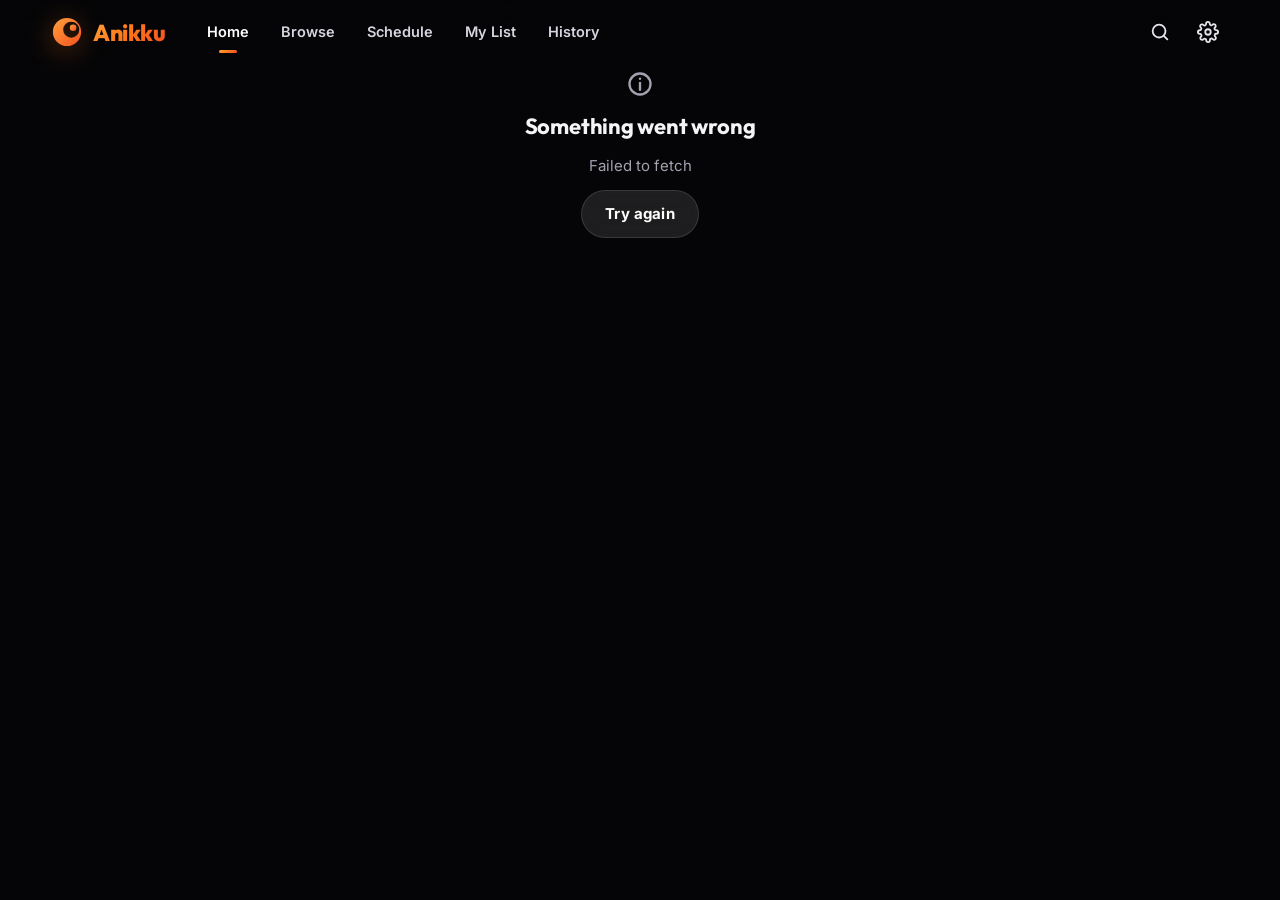
<file: docs/index.html>
<!doctype html>
<html lang="en">
<head>
  <meta charset="utf-8">
  <meta name="viewport" content="width=device-width, initial-scale=1, maximum-scale=1, user-scalable=no, viewport-fit=cover">
  <meta name="theme-color" content="#050507">
  <meta name="color-scheme" content="dark">
  <meta name="apple-mobile-web-app-capable" content="yes">
  <meta name="apple-mobile-web-app-status-bar-style" content="black-translucent">
  <meta name="apple-mobile-web-app-title" content="Anikku">
  <meta name="description" content="Watch anime with a beautiful, fast interface.">
  <title>Anikku</title>
  <link rel="icon" type="image/png" href="img/icon-192.png">
  <link rel="apple-touch-icon" href="img/icon-180.png">
  <link rel="manifest" href="manifest.webmanifest">
  <link rel="preconnect" href="https://fonts.googleapis.com">
  <link rel="preconnect" href="https://fonts.gstatic.com" crossorigin>
  <link rel="preconnect" href="https://graphql.anilist.co">
  <link rel="preconnect" href="https://s4.anilist.co">
  <link href="https://fonts.googleapis.com/css2?family=Outfit:wght@500;600;700;800;900&family=Inter:wght@400;500;600;700&display=swap" rel="stylesheet">
  <link rel="stylesheet" href="css/app.css">
</head>
<body data-route="home">
  <header id="topbar">
    <button class="icon-btn back-btn" id="back" aria-label="Back"><svg class="ic" width="24" height="24" viewBox="0 0 24 24" fill="none" stroke="currentColor" stroke-width="2.2" stroke-linecap="round" stroke-linejoin="round"><path d="M19 12H5M11 5l-7 7 7 7"/></svg></button>
    <a class="brand" href="#/" aria-label="Anikku home">
      <svg class="brand-mark" viewBox="0 0 34 34" aria-hidden="true"><defs><linearGradient id="bm" x1="0" y1="0" x2="1" y2="1"><stop offset="0" stop-color="#ffa13d"/><stop offset="1" stop-color="#f4511e"/></linearGradient></defs><path fill="url(#bm)" fill-rule="evenodd" d="M17 2a15 15 0 1 1 0 30 15 15 0 0 1 0-30zM21.5 6a8.5 8.5 0 1 0 0 17 8.5 8.5 0 0 0 0-17z"/><circle cx="23.5" cy="12.5" r="3.5" fill="url(#bm)"/></svg>
      <span>Anikku</span>
    </a>
    <nav class="nav">
      <a href="#/" data-nav="home">Home</a>
      <a href="#/browse" data-nav="browse">Browse</a>
      <a href="#/schedule" data-nav="schedule">Schedule</a>
      <a href="#/list" data-nav="list">My List</a>
      <a href="#/history" data-nav="history">History</a>
    </nav>
    <div class="top-actions">
      <a class="icon-btn" href="#/search" data-nav="search" aria-label="Search"><svg class="ic" width="22" height="22" viewBox="0 0 24 24" fill="none" stroke="currentColor" stroke-width="2" stroke-linecap="round"><circle cx="11" cy="11" r="7"/><path d="M20 20l-3.6-3.6"/></svg></a>
      <a class="icon-btn" href="#/settings" data-nav="settings" aria-label="Settings"><svg class="ic" width="22" height="22" viewBox="0 0 24 24" fill="none" stroke="currentColor" stroke-width="2" stroke-linecap="round" stroke-linejoin="round"><circle cx="12" cy="12" r="3"/><path d="M19.4 15a1.6 1.6 0 0 0 .3 1.8l.1.1a2 2 0 1 1-2.8 2.8l-.1-.1a1.6 1.6 0 0 0-1.8-.3 1.6 1.6 0 0 0-1 1.5V21a2 2 0 1 1-4 0v-.1a1.6 1.6 0 0 0-1-1.5 1.6 1.6 0 0 0-1.8.3l-.1.1a2 2 0 1 1-2.8-2.8l.1-.1a1.6 1.6 0 0 0 .3-1.8 1.6 1.6 0 0 0-1.5-1H3a2 2 0 1 1 0-4h.1a1.6 1.6 0 0 0 1.5-1 1.6 1.6 0 0 0-.3-1.8l-.1-.1a2 2 0 1 1 2.8-2.8l.1.1a1.6 1.6 0 0 0 1.8.3 1.6 1.6 0 0 0 1-1.5V3a2 2 0 1 1 4 0v.1a1.6 1.6 0 0 0 1 1.5 1.6 1.6 0 0 0 1.8-.3l.1-.1a2 2 0 1 1 2.8 2.8l-.1.1a1.6 1.6 0 0 0-.3 1.8 1.6 1.6 0 0 0 1.5 1H21a2 2 0 1 1 0 4h-.1a1.6 1.6 0 0 0-1.5 1z"/></svg></a>
    </div>
  </header>

  <main id="view" class="enter"></main>

  <nav id="tabbar">
    <a href="#/" data-nav="home"><svg viewBox="0 0 24 24" fill="none" stroke="currentColor" stroke-width="2" stroke-linejoin="round"><path d="M4 11l8-7 8 7v9a1 1 0 0 1-1 1h-5v-6h-4v6H5a1 1 0 0 1-1-1z"/></svg><span>Home</span></a>
    <a href="#/browse" data-nav="browse"><svg viewBox="0 0 24 24" fill="none" stroke="currentColor" stroke-width="2"><rect x="4" y="4" width="7" height="7" rx="1.5"/><rect x="13" y="4" width="7" height="7" rx="1.5"/><rect x="4" y="13" width="7" height="7" rx="1.5"/><rect x="13" y="13" width="7" height="7" rx="1.5"/></svg><span>Browse</span></a>
    <a href="#/search" data-nav="search"><svg viewBox="0 0 24 24" fill="none" stroke="currentColor" stroke-width="2" stroke-linecap="round"><circle cx="11" cy="11" r="7"/><path d="M20 20l-3.6-3.6"/></svg><span>Search</span></a>
    <a href="#/schedule" data-nav="schedule"><svg viewBox="0 0 24 24" fill="none" stroke="currentColor" stroke-width="2" stroke-linecap="round"><rect x="4" y="5" width="16" height="16" rx="2"/><path d="M4 10h16M9 3v4M15 3v4"/></svg><span>Schedule</span></a>
    <a href="#/list" data-nav="list"><svg viewBox="0 0 24 24" fill="none" stroke="currentColor" stroke-width="2" stroke-linejoin="round"><path d="M6 4h12v17l-6-4-6 4z"/></svg><span>My List</span></a>
  </nav>

  <div id="toast" role="status" aria-live="polite"></div>
  <script type="module" src="js/app.js"></script>
</body>
</html>
</file>
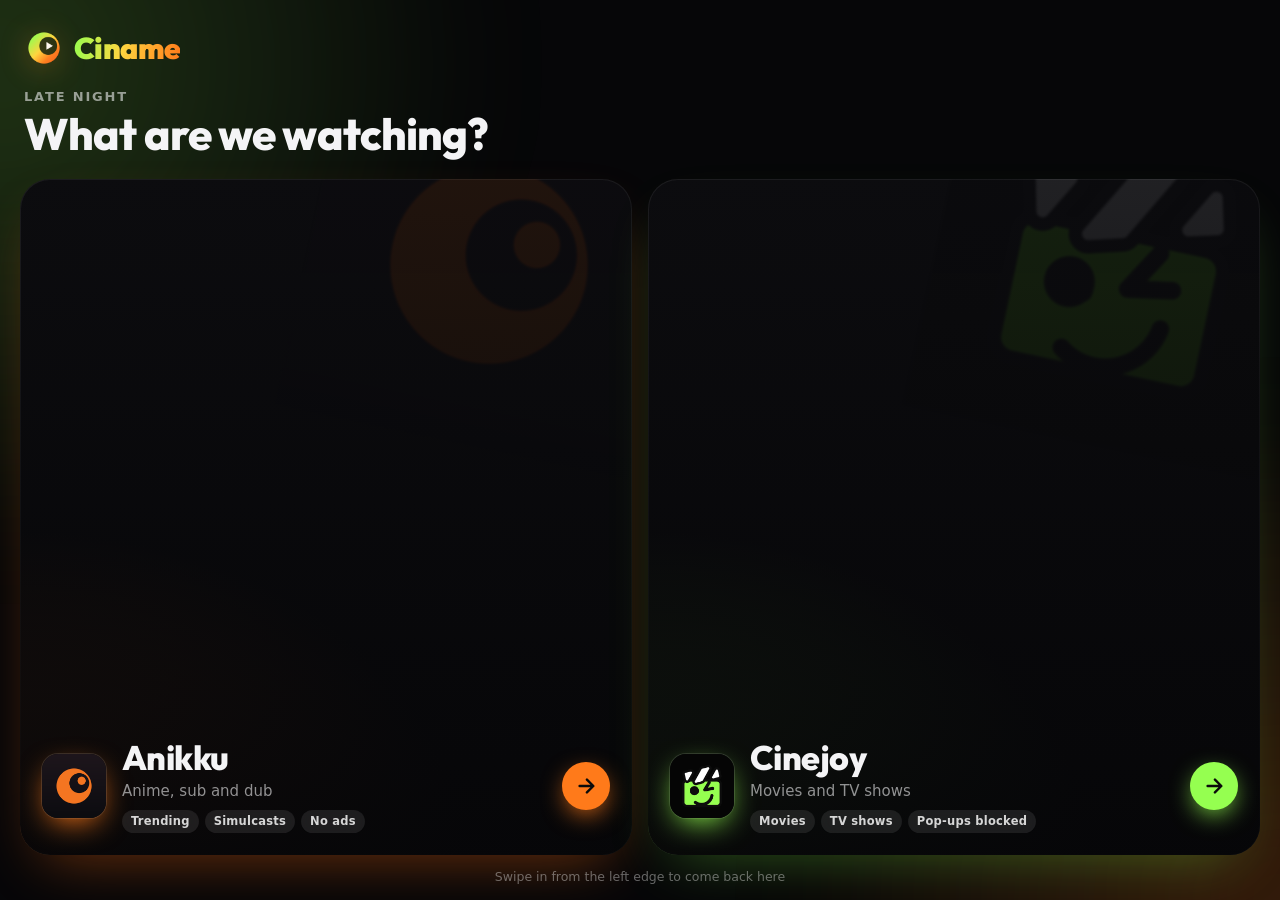
<file: ciname/Launcher/launcher.html>
<!doctype html>
<html lang="en">
<head>
  <meta charset="utf-8">
  <meta name="viewport" content="width=device-width, initial-scale=1, maximum-scale=1, viewport-fit=cover, user-scalable=no">
  <meta name="color-scheme" content="dark">
  <title>Ciname</title>
  <link rel="preconnect" href="https://fonts.googleapis.com">
  <link href="https://fonts.googleapis.com/css2?family=Outfit:wght@500;700;800;900&display=swap" rel="stylesheet">
  <style>
    :root {
      --bg: #060608;
      --ink: #f4f4f6;
      --muted: rgba(244, 244, 246, .58);
      --lime: #95ff50;
      --orange: #ff7a1a;
      --display: 'Outfit', ui-rounded, -apple-system, system-ui, sans-serif;
      --text: -apple-system, system-ui, 'Segoe UI', sans-serif;
      --pad-t: max(18px, env(safe-area-inset-top));
      --pad-b: max(16px, env(safe-area-inset-bottom));
      --pad-l: max(20px, env(safe-area-inset-left));
      --pad-r: max(20px, env(safe-area-inset-right));
    }
    * { box-sizing: border-box; margin: 0; -webkit-tap-highlight-color: transparent; }
    html, body { height: 100%; background: var(--bg); color: var(--ink); overflow: hidden; }
    body {
      font-family: var(--text);
      display: flex; flex-direction: column;
      padding: var(--pad-t) var(--pad-r) var(--pad-b) var(--pad-l);
      -webkit-user-select: none; user-select: none; -webkit-touch-callout: none; touch-action: manipulation;
    }

    /* drifting lime and orange light behind everything */
    .aurora { position: fixed; inset: 0; pointer-events: none; overflow: hidden; }
    .aurora i { position: absolute; width: 90vmax; height: 90vmax; border-radius: 50%; filter: blur(60px); opacity: .55; }
    .aurora .a1 { background: radial-gradient(circle, rgba(149, 255, 80, .35), transparent 62%); left: -45vmax; top: -40vmax; animation: drift1 18s ease-in-out infinite alternate; }
    .aurora .a2 { background: radial-gradient(circle, rgba(255, 122, 26, .38), transparent 62%); right: -45vmax; bottom: -45vmax; animation: drift2 22s ease-in-out infinite alternate; }
    @keyframes drift1 { to { transform: translate(14vmax, 10vmax) scale(1.08); } }
    @keyframes drift2 { to { transform: translate(-12vmax, -14vmax) scale(1.1); } }

    header { position: relative; padding: 10px 4px 22px; }
    .brand { display: flex; align-items: center; gap: 10px; }
    .brand img { width: 40px; height: 40px; filter: drop-shadow(0 4px 14px rgba(255, 150, 40, .35)); }
    .brand span {
      font: 900 30px/1 var(--display); letter-spacing: -.02em;
      background: linear-gradient(100deg, var(--lime), #ffd640 45%, var(--orange));
      -webkit-background-clip: text; background-clip: text; color: transparent;
    }
    .greet { margin-top: 22px; font: 600 13px/1 var(--text); letter-spacing: .14em; text-transform: uppercase; color: var(--muted); }
    h1 { margin-top: 8px; font: 800 clamp(28px, 7.4vw, 44px)/1.05 var(--display); letter-spacing: -.02em; }

    .cards { position: relative; flex: 1; display: flex; flex-direction: column; gap: 16px; min-height: 0; }
    .card {
      --accent: var(--orange);
      position: relative; flex: 1; min-height: 150px; width: 100%;
      border: 0; padding: 0; border-radius: 30px; overflow: hidden; cursor: pointer;
      background: #0d0d10; color: inherit; text-align: left; font: inherit;
      box-shadow: 0 0 0 1px rgba(255, 255, 255, .08) inset, 0 24px 60px -24px var(--glow, rgba(0, 0, 0, .8));
      transform: translateY(26px); opacity: 0;
      animation: rise .7s cubic-bezier(.2, .9, .25, 1) forwards;
      transition: transform .35s cubic-bezier(.2, .9, .25, 1), opacity .3s, filter .3s;
    }
    .card.cinejoy { --accent: var(--lime); animation-delay: .1s; }
    .card.anikku { --glow: rgba(255, 110, 20, .45); }
    .card.cinejoy { --glow: rgba(130, 255, 70, .32); }
    @keyframes rise { to { transform: none; opacity: 1; } }
    .card.press { transform: scale(.975); }
    .card.go { transform: scale(1.03); filter: brightness(1.15); }
    .cards.leaving .card:not(.go) { opacity: 0; transform: scale(.94); }

    /* tilted poster wall that slowly slides past */
    .wall { position: absolute; inset: -30% -20%; transform: rotate(-11deg); display: flex; flex-direction: column; gap: 12px; justify-content: center; opacity: 0; transition: opacity .8s; }
    .wall.on { opacity: .9; }
    .wall .row { display: flex; gap: 12px; width: max-content; animation: slide 60s linear infinite; }
    .wall .row:nth-child(2) { animation-duration: 75s; animation-direction: reverse; }
    .wall img { height: clamp(120px, 22vh, 220px); aspect-ratio: 2 / 3; object-fit: cover; border-radius: 12px; background: #1a1a1f; }
    @keyframes slide { to { transform: translateX(-50%); } }

    .shade { position: absolute; inset: 0; background:
      linear-gradient(180deg, rgba(6, 6, 8, .15) 0%, rgba(6, 6, 8, .55) 45%, rgba(6, 6, 8, .96) 100%),
      radial-gradient(120% 80% at 0% 100%, color-mix(in srgb, var(--accent) 26%, transparent), transparent 60%); }
    .mark { position: absolute; right: -6%; top: -14%; width: 62%; max-width: 360px; opacity: .1; filter: blur(1px) saturate(1.4); transform: rotate(12deg); }

    .body { position: absolute; left: 0; right: 0; bottom: 0; display: flex; align-items: center; gap: 16px; padding: 22px; }
    .icon { width: 64px; height: 64px; border-radius: 16px; flex: none; box-shadow: 0 10px 30px -8px var(--accent), 0 0 0 1px rgba(255, 255, 255, .12); }
    .text { flex: 1; min-width: 0; }
    .text h2 { font: 800 clamp(24px, 6.4vw, 34px)/1.05 var(--display); letter-spacing: -.015em; }
    .text p { margin-top: 6px; font-size: 15px; color: var(--muted); }
    .tags { display: flex; gap: 6px; margin-top: 10px; flex-wrap: wrap; }
    .tags b { font: 600 11.5px/1 var(--text); letter-spacing: .02em; padding: 6px 9px; border-radius: 99px; background: rgba(255, 255, 255, .09); color: rgba(255, 255, 255, .82); backdrop-filter: blur(10px); -webkit-backdrop-filter: blur(10px); }
    .go-btn { width: 48px; height: 48px; flex: none; border-radius: 50%; display: grid; place-items: center; background: var(--accent); color: #0b0b0b; box-shadow: 0 8px 26px -6px var(--accent); transition: transform .3s; }
    .card:hover .go-btn, .card.go .go-btn { transform: translateX(4px); }

    footer { position: relative; padding-top: 14px; text-align: center; font-size: 12.5px; color: rgba(244, 244, 246, .4); }

    /* landscape phones and iPads: the two side by side */
    @media (min-aspect-ratio: 1/1) and (min-width: 640px), (min-width: 900px) and (min-aspect-ratio: 4/5) {
      .cards { flex-direction: row; }
      .card.cinejoy { animation-delay: .12s; }
      .wall img { height: clamp(140px, 26vh, 260px); }
    }
    @media (max-height: 520px) {
      header { padding: 0 4px 12px; display: flex; align-items: baseline; gap: 18px; }
      .greet { display: none; }
      h1 { margin: 0; font-size: 24px; }
      .card { min-height: 0; }
      .icon { width: 52px; height: 52px; }
      .tags { display: none; }
      footer { padding-top: 8px; }
    }
    @media (prefers-reduced-motion: reduce) { .aurora i, .wall .row { animation: none; } }

    /* Ciname TV: the remote's focus ring becomes the card's own glow; no blur, which TVs pay dearly for */
    .tv .tags b { backdrop-filter: none; -webkit-backdrop-filter: none; background: rgba(40, 40, 46, .85); }
    .tv .aurora i { filter: none; }
    .tv .card.tvnav-focus { outline: none !important; transform: scale(1.035);
      box-shadow: 0 0 0 4px var(--accent), 0 30px 80px -20px var(--glow) !important; }
    .tv .card.tvnav-focus .go-btn { transform: translateX(4px) scale(1.08); }
    .tv .hint-touch { display: none; }
    .hint-tv, .hint-desktop, .hint-android, .hint-web { display: none; }
    .tv .hint-tv, .desktop .hint-desktop, .android .hint-android, .web .hint-web { display: inline; }
    .desktop .hint-touch, .android .hint-touch, .web .hint-touch { display: none; }
  </style>
</head>
<body>
  <div class="aurora"><i class="a1"></i><i class="a2"></i></div>

  <header>
    <div class="brand"><img src="ciname.png" alt=""><span>Ciname</span></div>
    <p class="greet" id="greet">Welcome back</p>
    <h1>What are we watching?</h1>
  </header>

  <main class="cards" id="cards">
    <button class="card anikku" data-open="anikku" data-tv-autofocus aria-label="Open Anikku">
      <div class="wall" id="wall-anikku"></div>
      <img class="mark" src="anikku.png" alt="">
      <div class="shade"></div>
      <div class="body">
        <img class="icon" src="anikku.png" alt="">
        <div class="text">
          <h2>Anikku</h2>
          <p>Anime, sub and dub</p>
          <div class="tags"><b>Trending</b><b>Simulcasts</b><b>No ads</b></div>
        </div>
        <span class="go-btn"><svg width="22" height="22" viewBox="0 0 24 24" fill="none" stroke="currentColor" stroke-width="2.6" stroke-linecap="round" stroke-linejoin="round"><path d="M5 12h14M13 5l7 7-7 7"/></svg></span>
      </div>
    </button>

    <button class="card cinejoy" data-open="cinejoy" aria-label="Open Cinejoy">
      <div class="wall" id="wall-cinejoy"></div>
      <img class="mark" src="cinejoy.png" alt="">
      <div class="shade"></div>
      <div class="body">
        <img class="icon" src="cinejoy.png" alt="">
        <div class="text">
          <h2>Cinejoy</h2>
          <p>Movies and TV shows</p>
          <div class="tags"><b>Movies</b><b>TV shows</b><b>Pop-ups blocked</b></div>
        </div>
        <span class="go-btn"><svg width="22" height="22" viewBox="0 0 24 24" fill="none" stroke="currentColor" stroke-width="2.6" stroke-linecap="round" stroke-linejoin="round"><path d="M5 12h14M13 5l7 7-7 7"/></svg></span>
      </div>
    </button>
  </main>

  <footer><span class="hint-touch">Swipe in from the left edge to come back here</span><span class="hint-tv">Press Back on the remote to come back here</span><span class="hint-desktop">The back arrow on each app's Home (or Alt+Home) brings you back here</span><span class="hint-android">Back from an app's Home brings you back here</span><span class="hint-web">Anikku's back arrow brings you back here; Cinejoy opens in its own tab</span></footer>

  <script>
    (() => {
      if (/CinameTV/.test(navigator.userAgent) || window.CinameTV) document.documentElement.classList.add('tv');
      if (/CinameDesktop/.test(navigator.userAgent)) document.documentElement.classList.add('desktop');
      if (/CinameAndroid/.test(navigator.userAgent)) document.documentElement.classList.add('android');
      if (window.CINAME_WEB) document.documentElement.classList.add('web');
      const h = new Date().getHours();
      document.getElementById('greet').textContent =
        h < 5 ? 'Late night' : h < 12 ? 'Good morning' : h < 18 ? 'Good afternoon' : 'Good evening';

      // poster walls: Anikku's card shows a fixed, hand-picked set (Adam's picks), Cinejoy's the iTunes movie chart
      const ANIKKU_WALL = [
        190327, 151807, 127230, 21355, 20474, 176496, 171627, 108632,     // Steel Ball Run, Solo Leveling, Chainsaw Man, Re:Zero, JoJo
        102883, 210482, 163134, 21450, 14719, 184694, 131942, 189046,
      ];
      const wall = (id, urls) => {
        const el = document.getElementById(id);
        if (!urls.length) return;
        const half = Math.ceil(urls.length / 2);
        const rows = [urls.slice(0, half), urls.slice(half).concat(urls.slice(0, 2))];
        el.innerHTML = rows.map(r => '<div class="row">' + r.concat(r).map(u => '<img alt="" src="' + u + '">').join('') + '</div>').join('');
        let loaded = 0;
        el.querySelectorAll('img').forEach(img => {
          img.onload = () => { if (++loaded >= 8) el.classList.add('on'); };
          img.onerror = () => img.remove();
        });
      };
      const cached = (key, load) => {
        try {
          const c = JSON.parse(localStorage.getItem(key) || 'null');
          if (c && Date.now() - c.t < 6 * 3600e3) return Promise.resolve(c.v);
        } catch (e) { /* storage off */ }
        return load().then(v => { try { localStorage.setItem(key, JSON.stringify({ t: Date.now(), v })); } catch (e) {} return v; });
      };
      cached('ciname.anime.picks1', () => fetch('https://graphql.anilist.co', {
        method: 'POST', headers: { 'Content-Type': 'application/json', Accept: 'application/json' },
        body: JSON.stringify({ query: `{Page(perPage:20){media(id_in:[${ANIKKU_WALL}],type:ANIME){id coverImage{extraLarge}}}}` }),
      }).then(r => r.json()).then(d => {
        const byId = new Map(d.data.Page.media.map(m => [m.id, m.coverImage.extraLarge]));
        return ANIKKU_WALL.map(id => byId.get(id)).filter(Boolean);
      }))
        .then(u => wall('wall-anikku', u)).catch(() => {});
      cached('ciname.movies', () => fetch('https://itunes.apple.com/us/rss/topmovies/limit=16/json')
        .then(r => r.json()).then(d => d.feed.entry.map(e => e['im:image'].slice(-1)[0].label.replace(/\/[^/]+$/, '/400x600bb.jpg'))))
        .then(u => wall('wall-cinejoy', u)).catch(() => {});

      // opening an app: the card swells, the other one steps back, then the app takes over
      const cards = document.getElementById('cards');
      const send = app => {
        const bridge = window.webkit && window.webkit.messageHandlers && window.webkit.messageHandlers.ciname;
        if (bridge) bridge.postMessage({ open: app });
        else if (window.CinameTV) window.CinameTV.open(app);   // Ciname for Google TV
        else if (window.chrome && window.chrome.webview) window.chrome.webview.postMessage({ open: app });   // Ciname for Windows
        else if (window.CinameAndroid) window.CinameAndroid.open(app);                                         // Ciname for Android
        else if (window.CINAME_WEB) {                                                                           // the website
          // cinejoy.pk refuses to be shown inside another site, so it gets its own tab and the picker stays
          if (app === 'anikku') location.href = 'anikku/';
          else { if (!window.open('https://cinejoy.pk/', '_blank')) location.href = 'https://cinejoy.pk/'; window.cinameReset(); }
        }
        else console.log('open', app);
      };
      let busy = false;
      cards.querySelectorAll('.card').forEach(card => {
        card.addEventListener('pointerdown', () => card.classList.add('press'));
        ['pointerup', 'pointerleave', 'pointercancel'].forEach(t => card.addEventListener(t, () => card.classList.remove('press')));
        card.addEventListener('click', () => {
          if (busy) return;
          busy = true;
          card.classList.add('go');
          cards.classList.add('leaving');
          setTimeout(() => send(card.dataset.open), 240);
        });
      });
      // no pinch zoom (iOS Safari ignores user-scalable=no), no copy menu
      document.addEventListener('gesturestart', e => e.preventDefault(), { passive: false });
      document.addEventListener('contextmenu', e => e.preventDefault());

      // the app calls this when the picker is shown again
      window.cinameReset = () => {
        busy = false;
        cards.classList.remove('leaving');
        cards.querySelectorAll('.card').forEach(c => c.classList.remove('go', 'press'));
      };
    })();
  </script>
</body>
</html>
</file>
<file: docs/css/app.css>
/* Anikku — dark glass UI with orange accents */
:root {
  --bg: #050507;
  --bg-2: #0c0c11;
  --card: #15151c;
  --card-2: #1d1d26;
  --line: rgba(255, 255, 255, .08);
  --text: #f4f4f7;
  --muted: #a3a3b0;
  --dim: #6c6c7a;
  --accent: #ff7a1a;
  --accent-2: #f4511e;
  --grad: linear-gradient(135deg, #ffa13d 0%, #ff7a1a 45%, #f4511e 100%);
  --glow: 0 10px 40px -8px rgba(255, 122, 26, .55);
  --radius: 14px;
  --sl: env(safe-area-inset-left, 0px);
  --sr: env(safe-area-inset-right, 0px);
  --st: env(safe-area-inset-top, 0px);
  --sb: env(safe-area-inset-bottom, 0px);
  --pad: clamp(16px, 4vw, 56px);
  --pad-l: calc(var(--pad) + var(--sl));
  --pad-r: calc(var(--pad) + var(--sr));
  --topbar: 64px;
  --poster: clamp(128px, 13.5vw, 196px);
  --wide: clamp(232px, 24vw, 340px);
  --font: 'Inter', system-ui, -apple-system, 'Segoe UI', sans-serif;
  --display: 'Outfit', 'Inter', system-ui, sans-serif;
}
* { box-sizing: border-box; -webkit-tap-highlight-color: transparent; }
html { background: var(--bg); color-scheme: dark; }
body {
  margin: 0; min-height: 100vh; background: var(--bg); color: var(--text);
  font: 15px/1.5 var(--font); -webkit-font-smoothing: antialiased; overflow-x: hidden;
}
a { color: inherit; text-decoration: none; }
img { display: block; max-width: 100%; }
button, input, select { font: inherit; color: inherit; }
button { cursor: pointer; border: 0; background: none; }
h1, h2, h3 { font-family: var(--display); letter-spacing: -.01em; margin: 0; }
.ic { flex: none; }
.accent { color: var(--accent); }
.muted { color: var(--muted); }
::selection { background: rgba(255, 122, 26, .4); }
::-webkit-scrollbar { width: 10px; height: 10px; }
::-webkit-scrollbar-thumb { background: #2a2a34; border-radius: 10px; border: 2px solid var(--bg); }
::-webkit-scrollbar-track { background: transparent; }

#view { min-height: 100vh; padding-bottom: calc(40px + var(--sb)); }
#view.enter { animation: enter .45s cubic-bezier(.2, .7, .2, 1); }
@keyframes enter { from { opacity: 0; transform: translateY(10px); } }

/* ---------------------------------------------------------------- top bar */
#topbar {
  position: fixed; inset: 0 0 auto; z-index: 50; height: calc(var(--topbar) + var(--st));
  padding: var(--st) var(--pad-r) 0 var(--pad-l);
  display: flex; align-items: center; gap: 28px;
  background: linear-gradient(180deg, rgba(5, 5, 7, .85), rgba(5, 5, 7, 0));
  transition: background .3s, backdrop-filter .3s, box-shadow .3s;
}
body.scrolled #topbar, body:not([data-route="home"]):not([data-route="anime"]) #topbar {
  background: rgba(10, 10, 14, .72); backdrop-filter: saturate(160%) blur(18px); -webkit-backdrop-filter: saturate(160%) blur(18px);
  box-shadow: 0 1px 0 var(--line);
}
#topbar .back-btn { display: none; margin-left: -8px; background: rgba(255, 255, 255, .08); backdrop-filter: blur(12px); -webkit-backdrop-filter: blur(12px); }
body:not([data-route="home"]) #topbar .back-btn { display: grid; }
body:not([data-route="home"]) #topbar { gap: 14px; }
.in-ciname body[data-route="home"] #topbar .back-btn { display: grid; }
.in-ciname body[data-route="home"] #topbar { gap: 14px; }
.brand { display: flex; align-items: center; gap: 10px; font: 800 23px/1 var(--display); letter-spacing: -.02em; }
.brand-mark { width: 32px; height: 32px; filter: drop-shadow(0 4px 14px rgba(255, 122, 26, .45)); transition: transform .4s; }
.brand:hover .brand-mark { transform: rotate(-20deg) scale(1.06); }
.brand span { background: var(--grad); -webkit-background-clip: text; background-clip: text; color: transparent; }
.nav { display: flex; gap: 4px; }
.nav a {
  position: relative; padding: 8px 14px; border-radius: 999px; color: #d6d6de; font-weight: 600; font-size: 14.5px;
  transition: color .2s, background .2s;
}
.nav a:hover { color: #fff; background: rgba(255, 255, 255, .06); }
.nav a.on { color: #fff; }
.nav a.on::after {
  content: ''; position: absolute; left: 50%; bottom: -2px; width: 18px; height: 3px; margin-left: -9px;
  border-radius: 3px; background: var(--grad); box-shadow: var(--glow);
}
.top-actions { margin-left: auto; display: flex; gap: 6px; }
.icon-btn {
  display: grid; place-items: center; width: 42px; height: 42px; border-radius: 50%; color: #e4e4ea;
  transition: background .2s, color .2s, transform .2s;
}
.icon-btn:hover { background: rgba(255, 255, 255, .09); color: #fff; }
.icon-btn:active { transform: scale(.92); }
.icon-btn.on { color: var(--accent); }
.icon-btn[disabled] { opacity: .3; pointer-events: none; }

/* phone tab bar */
#tabbar { display: none; }
@media (max-width: 760px) {
  .nav { display: none; }
  #topbar { gap: 12px; }
  .top-actions [data-nav="search"] { display: none; }
  #tabbar {
    display: flex; position: fixed; z-index: 50; left: 0; right: 0; bottom: 0;
    padding: 8px calc(8px + var(--sr)) calc(8px + var(--sb)) calc(8px + var(--sl));
    background: rgba(12, 12, 16, .82); backdrop-filter: saturate(160%) blur(20px); -webkit-backdrop-filter: saturate(160%) blur(20px);
    border-top: 1px solid var(--line);
  }
  #tabbar a { flex: 1; display: flex; flex-direction: column; align-items: center; gap: 3px; padding: 4px 0; color: #8d8d99; font-size: 11px; font-weight: 600; }
  #tabbar svg { width: 24px; height: 24px; transition: transform .25s; }
  #tabbar a.on { color: var(--accent); }
  #tabbar a.on svg { transform: translateY(-1px) scale(1.08); filter: drop-shadow(0 4px 10px rgba(255, 122, 26, .5)); }
  #view { padding-bottom: calc(90px + var(--sb)); }
  body[data-route="watch"] #tabbar { display: none; }
}

/* ---------------------------------------------------------------- buttons */
.btn {
  display: inline-flex; align-items: center; justify-content: center; gap: 9px; height: 48px; padding: 0 24px;
  border-radius: 999px; font: 700 15px/1 var(--font); letter-spacing: .01em; white-space: nowrap;
  transition: transform .2s cubic-bezier(.2, .8, .3, 1.3), box-shadow .25s, background .2s, opacity .2s;
}
.btn:active { transform: scale(.95); }
.btn.primary { background: var(--grad); color: #160700; box-shadow: var(--glow); }
.btn.primary:hover { transform: translateY(-2px); box-shadow: 0 16px 50px -8px rgba(255, 122, 26, .75); }
.btn.glass { background: rgba(255, 255, 255, .1); color: #fff; backdrop-filter: blur(14px); -webkit-backdrop-filter: blur(14px); box-shadow: inset 0 0 0 1px rgba(255, 255, 255, .12); }
.btn.glass:hover { background: rgba(255, 255, 255, .17); }
.btn.glass.on { box-shadow: inset 0 0 0 1.5px var(--accent); color: var(--accent); }
.btn.icon-only { width: 48px; padding: 0; }
.btn.small { height: 40px; padding: 0 18px; font-size: 14px; }
.btn.disabled { opacity: .35; pointer-events: none; }
.link-btn { color: var(--accent); font-weight: 700; font-size: 13px; letter-spacing: .06em; text-transform: uppercase; padding: 6px 0; }

.seg { display: inline-flex; padding: 4px; border-radius: 999px; background: rgba(255, 255, 255, .07); box-shadow: inset 0 0 0 1px var(--line); }
.seg button { padding: 7px 18px; border-radius: 999px; font-weight: 700; font-size: 13.5px; color: var(--muted); transition: all .2s; }
.seg button.on { background: var(--grad); color: #160700; box-shadow: 0 6px 20px -6px rgba(255, 122, 26, .7); }
.select {
  appearance: none; height: 40px; padding: 0 38px 0 16px; border-radius: 999px; border: 0; cursor: pointer;
  background: rgba(255, 255, 255, .08) url("data:image/svg+xml,%3Csvg xmlns='http://www.w3.org/2000/svg' width='14' height='14' viewBox='0 0 24 24' fill='none' stroke='%23aaa' stroke-width='2.5'%3E%3Cpath d='M5 9l7 7 7-7'/%3E%3C/svg%3E") no-repeat right 14px center;
  box-shadow: inset 0 0 0 1px var(--line); font-weight: 600; font-size: 14px;
}
.select option { background: #15151c; }
.chip {
  display: inline-flex; align-items: center; height: 34px; padding: 0 15px; border-radius: 999px; font-size: 13.5px; font-weight: 600;
  background: rgba(255, 255, 255, .07); box-shadow: inset 0 0 0 1px var(--line); color: #d9d9e1; white-space: nowrap; transition: all .2s;
}
.chip:hover { background: rgba(255, 255, 255, .13); color: #fff; }
.chip.on { background: var(--grad); color: #160700; box-shadow: var(--glow); }
.switch { position: relative; width: 50px; height: 30px; flex: none; cursor: pointer; }
.switch input { position: absolute; opacity: 0; }
.switch i { position: absolute; inset: 0; border-radius: 999px; background: #34343f; transition: background .25s; }
.switch i::after { content: ''; position: absolute; top: 3px; left: 3px; width: 24px; height: 24px; border-radius: 50%; background: #fff; transition: transform .25s cubic-bezier(.3, .8, .3, 1.3); box-shadow: 0 2px 6px rgba(0, 0, 0, .4); }
.switch input:checked + i { background: var(--grad); }
.switch input:checked + i::after { transform: translateX(20px); }

/* ---------------------------------------------------------------- hero */
.hero { position: relative; height: clamp(520px, 84vh, 900px); overflow: hidden; isolation: isolate; }
.hero-loading { background: radial-gradient(ellipse at 70% 30%, #1b1410, var(--bg) 70%); }
.hero-bg, .hero-slide { position: absolute; inset: 0; }
.hero-slide { opacity: 0; transition: opacity 1.2s ease; }
.hero-slide.on { opacity: 1; }
.hero-slide img { width: 100%; height: 100%; object-fit: cover; object-position: center 25%; transform: scale(1.08); }
.hero-slide.on img { animation: kenburns 16s ease-out forwards; }
.hero-slide:not(.fanart) img { filter: saturate(1.1); }
@keyframes kenburns { from { transform: scale(1.14) translate3d(1.5%, 0, 0); } to { transform: scale(1.02) translate3d(0, 0, 0); } }
.hero-shade {
  position: absolute; inset: 0; z-index: 1;
  background:
    linear-gradient(90deg, rgba(5, 5, 7, .96) 0%, rgba(5, 5, 7, .78) 28%, rgba(5, 5, 7, .15) 62%, rgba(5, 5, 7, 0) 80%),
    linear-gradient(0deg, var(--bg) 0%, rgba(5, 5, 7, .55) 22%, rgba(5, 5, 7, 0) 48%),
    radial-gradient(ellipse at 15% 85%, color-mix(in srgb, var(--tint, #ff7a1a) 28%, transparent), transparent 55%);
}
.hero-content {
  position: absolute; z-index: 2; left: var(--pad-l); bottom: clamp(70px, 14vh, 150px); width: min(620px, 52vw);
  display: flex; flex-direction: column; gap: 16px;
}
.hero-content.swap > * { animation: rise .7s cubic-bezier(.2, .7, .2, 1) both; }
.hero-content.swap > *:nth-child(2) { animation-delay: .05s; }
.hero-content.swap > *:nth-child(3) { animation-delay: .1s; }
.hero-content.swap > *:nth-child(4) { animation-delay: .15s; }
.hero-content.swap > *:nth-child(5) { animation-delay: .2s; }
@keyframes rise { from { opacity: 0; transform: translateY(18px); } }
.hero-kicker { display: flex; flex-wrap: wrap; align-items: center; gap: 8px; }
.pill {
  display: inline-flex; align-items: center; gap: 6px; height: 28px; padding: 0 12px; border-radius: 999px;
  background: var(--grad); color: #160700; font-weight: 800; font-size: 12.5px; letter-spacing: .02em; box-shadow: var(--glow);
}
.tag { height: 28px; display: inline-flex; align-items: center; padding: 0 11px; border-radius: 999px; font-size: 12.5px; font-weight: 600; background: rgba(255, 255, 255, .1); backdrop-filter: blur(10px); -webkit-backdrop-filter: blur(10px); }
.hero-title h1 { font-size: clamp(34px, 5.2vw, 72px); font-weight: 900; line-height: .98; text-shadow: 0 6px 30px rgba(0, 0, 0, .55); display: -webkit-box; -webkit-line-clamp: 3; -webkit-box-orient: vertical; overflow: hidden; }
.hero-logo { max-width: min(480px, 100%); max-height: clamp(90px, 17vh, 170px); object-fit: contain; object-position: left bottom; filter: drop-shadow(0 8px 24px rgba(0, 0, 0, .6)); }
.hero-meta { display: flex; flex-wrap: wrap; align-items: center; gap: 0; color: #e2e2ea; font-weight: 600; font-size: 14.5px; }
.hero-meta > span + span::before { content: '•'; margin: 0 10px; color: var(--dim); }
.score { display: inline-flex; align-items: center; gap: 5px; color: #ffd166; }
.live { color: #3ddc97; }
.hero-desc { margin: 0; color: #d4d4dc; font-size: 15.5px; line-height: 1.6; display: -webkit-box; -webkit-line-clamp: 3; -webkit-box-orient: vertical; overflow: hidden; text-shadow: 0 2px 12px rgba(0, 0, 0, .6); min-height: 3em; }
.hero-actions { display: flex; flex-wrap: wrap; gap: 12px; margin-top: 4px; }
.hero-thumbs { position: absolute; z-index: 2; right: var(--pad-r); bottom: clamp(70px, 14vh, 150px); display: flex; gap: 10px; }
.hero-thumb {
  position: relative; width: 58px; height: 84px; border-radius: 10px; overflow: hidden; opacity: .45;
  box-shadow: 0 8px 24px rgba(0, 0, 0, .5); transition: opacity .3s, transform .3s, width .4s;
}
.hero-thumb img { width: 100%; height: 100%; object-fit: cover; }
.hero-thumb:hover { opacity: .85; transform: translateY(-3px); }
.hero-thumb.on { opacity: 1; width: 70px; box-shadow: 0 0 0 2px var(--accent), var(--glow); }
.hero-thumb i { position: absolute; left: 0; bottom: 0; height: 3px; width: 0; background: var(--grad); }
.hero-thumb.on i { animation: fillbar 9s linear forwards; }
@keyframes fillbar { to { width: 100%; } }

/* ---------------------------------------------------------------- rows & cards */
.rows { position: relative; z-index: 3; margin-top: clamp(-90px, -9vh, -40px); }
.row { margin: 0 0 clamp(26px, 3.4vw, 44px); }
.row-head { display: flex; align-items: flex-end; justify-content: space-between; gap: 16px; padding: 0 var(--pad-r) 12px var(--pad-l); }
.row-head h2 { display: flex; align-items: center; gap: 10px; font-size: clamp(19px, 2vw, 25px); font-weight: 800; }
.row-head p { margin: 4px 0 0; color: var(--muted); font-size: 14px; }
.row-more { display: inline-flex; align-items: center; gap: 4px; color: var(--muted); font-weight: 600; font-size: 14px; white-space: nowrap; transition: color .2s, gap .2s; }
.row-more:hover { color: var(--accent); gap: 8px; }
.scroller { position: relative; }
.track {
  display: flex; gap: clamp(10px, 1.2vw, 16px); overflow-x: auto; overflow-y: visible; scroll-snap-type: x proximity;
  padding: 10px var(--pad-r) 18px var(--pad-l); scroll-padding-left: var(--pad-l); scrollbar-width: none;
}
.track::-webkit-scrollbar { display: none; }
.track > * { scroll-snap-align: start; }
.nudge {
  position: absolute; z-index: 5; top: 10px; bottom: 60px; width: calc(var(--pad) + var(--sl)); display: grid; place-items: center;
  color: #fff; opacity: 0; transition: opacity .25s; background: linear-gradient(90deg, rgba(5, 5, 7, .85), transparent);
}
.nudge.right { right: 0; background: linear-gradient(270deg, rgba(5, 5, 7, .85), transparent); width: calc(var(--pad) + var(--sr)); }
.nudge.left { left: 0; }
.scroller:hover .nudge { opacity: 1; }
.scroller.at-start .nudge.left, .scroller.at-end .nudge.right { opacity: 0 !important; pointer-events: none; }
@media (hover: none) { .nudge { display: none; } }

.card { position: relative; flex: none; width: var(--poster); }
.card .thumb {
  position: relative; display: block; aspect-ratio: 2 / 3; border-radius: var(--radius); overflow: hidden;
  background: color-mix(in srgb, var(--tint, #222) 40%, #111); box-shadow: 0 6px 18px rgba(0, 0, 0, .35);
  transition: transform .35s cubic-bezier(.2, .8, .2, 1), box-shadow .35s;
}
.card .thumb img { width: 100%; height: 100%; object-fit: cover; transition: transform .6s cubic-bezier(.2, .8, .2, 1), opacity .4s; }
.card-title { margin-top: 10px; font-weight: 700; font-size: 14.5px; line-height: 1.3; display: -webkit-box; -webkit-line-clamp: 2; -webkit-box-orient: vertical; overflow: hidden; }
.card-sub { margin-top: 3px; color: var(--muted); font-size: 12.5px; display: flex; align-items: center; gap: 6px; }
.badge {
  position: absolute; top: 8px; left: 8px; z-index: 2; padding: 4px 9px; border-radius: 8px; font: 800 11.5px/1 var(--font); letter-spacing: .04em;
  background: var(--grad); color: #160700; box-shadow: 0 4px 12px rgba(0, 0, 0, .4);
}
.new-dot { width: 7px; height: 7px; border-radius: 50%; background: #3ddc97; box-shadow: 0 0 10px #3ddc97; }
.hover {
  position: absolute; inset: 0; display: flex; flex-direction: column; justify-content: flex-end; gap: 6px; padding: 12px;
  background: linear-gradient(0deg, rgba(0, 0, 0, .92) 0%, rgba(0, 0, 0, .4) 55%, transparent 100%);
  opacity: 0; transition: opacity .3s;
}
.hover-meta { display: flex; flex-wrap: wrap; gap: 6px; font-size: 12px; font-weight: 700; }
.hover-meta > span { padding: 3px 7px; border-radius: 6px; background: rgba(255, 255, 255, .12); }
.hover-genres { font-size: 12px; color: #c9c9d2; }
.hover-play {
  position: absolute; top: 50%; left: 50%; width: 52px; height: 52px; margin: -26px 0 0 -26px; border-radius: 50%;
  display: grid; place-items: center; background: var(--grad); color: #160700; box-shadow: var(--glow);
  transform: scale(.6); opacity: 0; transition: transform .35s cubic-bezier(.3, .9, .3, 1.4), opacity .3s;
}
@media (hover: hover) {
  .card.poster:hover .thumb { transform: translateY(-6px) scale(1.035); box-shadow: 0 22px 44px -10px rgba(0, 0, 0, .8), 0 0 0 1px rgba(255, 255, 255, .08), 0 18px 50px -20px var(--tint); }
  .card.poster:hover .thumb img { transform: scale(1.08); }
  .card.poster:hover .hover { opacity: 1; }
  .card.poster:hover .hover-play { opacity: 1; transform: scale(1); }
}
.card.poster:active .thumb { transform: scale(.97); }

/* Top 10 with big outlined numbers */
.top10 .card.ranked { width: calc(var(--poster) * 1.42); display: grid; grid-template-columns: 42% 1fr; align-items: end; }
.top10 .rank {
  grid-row: 1; grid-column: 1; align-self: end; justify-self: end; margin-right: -14%; z-index: 0;
  font: 900 clamp(110px, 12vw, 190px)/0.78 var(--display); letter-spacing: -.06em;
  color: var(--bg); -webkit-text-stroke: 3px rgba(255, 255, 255, .55); text-shadow: 0 0 40px rgba(255, 122, 26, .25);
}
.top10 .card.ranked .thumb { grid-row: 1; grid-column: 2; z-index: 1; }
.top10 .card.ranked .card-title, .top10 .card.ranked .card-sub { grid-column: 2; }
.top10 .card.ranked:hover .rank { -webkit-text-stroke-color: var(--accent); }

/* landscape continue-watching cards */
.card.wide { width: var(--wide); }
.card.wide .thumb { aspect-ratio: 16 / 9; }
.play-chip {
  position: absolute; left: 12px; bottom: 16px; width: 40px; height: 40px; border-radius: 50%; display: grid; place-items: center;
  background: rgba(0, 0, 0, .55); backdrop-filter: blur(8px); -webkit-backdrop-filter: blur(8px); color: #fff; transition: background .25s, transform .25s;
}
.card.wide:hover .play-chip { background: var(--grad); color: #160700; transform: scale(1.1); }
.card.wide:hover .thumb img { transform: scale(1.05); }
.progress { position: absolute; left: 0; right: 0; bottom: 0; height: 4px; background: rgba(255, 255, 255, .22); }
.progress i { display: block; height: 100%; background: var(--grad); box-shadow: 0 0 10px rgba(255, 122, 26, .8); }
.card-x {
  position: absolute; top: 8px; right: 8px; z-index: 3; width: 30px; height: 30px; border-radius: 50%; display: grid; place-items: center;
  background: rgba(0, 0, 0, .6); color: #fff; opacity: 0; transition: opacity .2s, background .2s;
}
.card.wide:hover .card-x { opacity: 1; }
.card-x:hover { background: #e03b3b; }
@media (hover: none) { .card-x { opacity: .9; } }

/* genre tiles */
.genre-track { padding-top: 4px; }
.genre-tile {
  flex: none; position: relative; width: clamp(150px, 15vw, 210px); aspect-ratio: 16 / 10; border-radius: var(--radius); overflow: hidden;
  display: flex; align-items: flex-end; padding: 14px; background: linear-gradient(135deg, var(--a), var(--b));
  font: 800 clamp(16px, 1.6vw, 20px)/1.1 var(--display); box-shadow: 0 10px 26px -10px var(--a); transition: transform .3s, box-shadow .3s;
}
.genre-tile::before { content: ''; position: absolute; width: 120%; height: 120%; right: -55%; top: -60%; border-radius: 50%; background: rgba(255, 255, 255, .14); }
.genre-tile::after { content: ''; position: absolute; width: 60%; height: 60%; right: -10%; bottom: -30%; border-radius: 50%; background: rgba(0, 0, 0, .14); }
.genre-tile span { position: relative; z-index: 1; text-shadow: 0 2px 10px rgba(0, 0, 0, .3); }
.genre-tile:hover { transform: translateY(-5px) rotate(-1deg); box-shadow: 0 18px 40px -12px var(--a); }

/* skeletons */
.sk { background: linear-gradient(100deg, #15151c 30%, #23232d 50%, #15151c 70%); background-size: 300% 100%; animation: shimmer 1.4s linear infinite; }
.sk-title { width: 220px; height: 24px; border-radius: 8px; }
.sk-line { height: 12px; width: 80%; margin-top: 10px; border-radius: 6px; }
@keyframes shimmer { from { background-position: 100% 0; } to { background-position: 0 0; } }

.foot { padding: 30px var(--pad-r) 0 var(--pad-l); color: var(--dim); font-size: 12.5px; text-align: center; }

/* ---------------------------------------------------------------- series page */
.series-head { position: relative; min-height: clamp(560px, 82vh, 860px); display: flex; align-items: flex-end; overflow: hidden; isolation: isolate; }
.series-loading .series-head { background: radial-gradient(ellipse at 70% 30%, #1b1410, var(--bg) 70%); }
.series-art { position: absolute; inset: 0; z-index: -1; }
.series-art img { width: 100%; height: 100%; object-fit: cover; object-position: center 20%; animation: kenburns 24s ease-out forwards; }
.series-art.soft img { filter: blur(2px) saturate(1.15); }
.series-shade {
  position: absolute; inset: 0; z-index: 0;
  background:
    linear-gradient(90deg, rgba(5, 5, 7, .97) 0%, rgba(5, 5, 7, .82) 34%, rgba(5, 5, 7, .2) 70%, rgba(5, 5, 7, .05) 100%),
    linear-gradient(0deg, var(--bg) 0%, rgba(5, 5, 7, .6) 30%, transparent 60%),
    radial-gradient(ellipse at 10% 90%, color-mix(in srgb, var(--tint, #ff7a1a) 30%, transparent), transparent 55%);
}
.series-info { position: relative; z-index: 1; width: 100%; padding: calc(var(--topbar) + var(--st) + 30px) var(--pad-r) 34px var(--pad-l); display: flex; flex-direction: column; gap: 14px; animation: rise .8s cubic-bezier(.2, .7, .2, 1); }
.series-title h1 { font-size: clamp(34px, 5vw, 68px); font-weight: 900; line-height: 1; max-width: 900px; text-shadow: 0 6px 30px rgba(0, 0, 0, .5); }
.series-logo { max-width: min(520px, 90%); max-height: clamp(110px, 20vh, 200px); object-fit: contain; object-position: left bottom; filter: drop-shadow(0 8px 24px rgba(0, 0, 0, .6)); }
.series-alt { color: var(--muted); font-weight: 600; font-size: 15px; margin-top: -6px; }
.chips { display: flex; flex-wrap: wrap; gap: 8px; }
.series-lower { display: grid; grid-template-columns: minmax(0, 680px) minmax(220px, 360px); justify-content: space-between; gap: 30px; margin-top: 10px; align-items: start; }
.series-desc { margin: 0; color: #d6d6de; line-height: 1.65; white-space: pre-line; }
.series-desc.clamped { display: -webkit-box; -webkit-line-clamp: 4; -webkit-box-orient: vertical; overflow: hidden; }
.series-facts { display: grid; grid-template-columns: auto 1fr; gap: 6px 16px; margin: 0; font-size: 14px; padding: 16px 18px; border-radius: var(--radius); background: rgba(255, 255, 255, .05); backdrop-filter: blur(14px); -webkit-backdrop-filter: blur(14px); box-shadow: inset 0 0 0 1px var(--line); }
.series-facts dt { color: var(--dim); font-weight: 600; }
.series-facts dd { margin: 0; color: #e4e4ea; }

.tabs { position: sticky; top: calc(var(--topbar) + var(--st)); z-index: 20; display: flex; gap: 6px; padding: 10px var(--pad-r) 10px var(--pad-l); background: rgba(5, 5, 7, .78); backdrop-filter: blur(18px); -webkit-backdrop-filter: blur(18px); border-bottom: 1px solid var(--line); overflow-x: auto; scrollbar-width: none; }
.tab { position: relative; padding: 10px 16px; border-radius: 999px; font-weight: 700; color: var(--muted); white-space: nowrap; transition: color .2s, background .2s; }
.tab span { margin-left: 4px; padding: 2px 7px; border-radius: 999px; background: rgba(255, 255, 255, .08); font-size: 12px; }
.tab:hover { color: #fff; }
.tab.on { color: #fff; background: rgba(255, 255, 255, .08); }
.tab.on::after { content: ''; position: absolute; left: 16px; right: 16px; bottom: 2px; height: 3px; border-radius: 3px; background: var(--grad); box-shadow: var(--glow); }
.tab-panel { display: none; padding: 22px var(--pad-r) 0 var(--pad-l); animation: enter .4s ease; }
.tab-panel.on { display: block; }

.ep-bar { display: flex; flex-wrap: wrap; align-items: center; gap: 12px; margin-bottom: 20px; }
.ep-grid { display: grid; grid-template-columns: repeat(auto-fill, minmax(clamp(210px, 22vw, 290px), 1fr)); gap: clamp(16px, 1.8vw, 26px) clamp(12px, 1.4vw, 20px); }
.ep { display: block; }
.ep-thumb { position: relative; aspect-ratio: 16 / 9; border-radius: 12px; overflow: hidden; background: #15151c; box-shadow: 0 6px 18px rgba(0, 0, 0, .35); transition: transform .3s cubic-bezier(.2, .8, .2, 1), box-shadow .3s; }
.ep-thumb img { width: 100%; height: 100%; object-fit: cover; transition: transform .5s, filter .3s; }
.ep-thumb.no-still img { filter: brightness(.38) saturate(1.2) blur(1px); }
.ep-num { position: absolute; inset: 0; display: grid; place-items: center; font: 900 clamp(34px, 3.4vw, 50px)/1 var(--display); color: rgba(255, 255, 255, .92); text-shadow: 0 4px 20px rgba(0, 0, 0, .6); }
.ep-time { position: absolute; right: 8px; bottom: 10px; padding: 3px 7px; border-radius: 6px; background: rgba(0, 0, 0, .75); font-size: 12px; font-weight: 700; }
.ep-done { position: absolute; top: 8px; right: 8px; width: 26px; height: 26px; border-radius: 50%; display: grid; place-items: center; background: var(--grad); color: #160700; }
.ep-play { position: absolute; top: 50%; left: 50%; width: 54px; height: 54px; margin: -27px 0 0 -27px; border-radius: 50%; display: grid; place-items: center; background: var(--grad); color: #160700; box-shadow: var(--glow); opacity: 0; transform: scale(.6); transition: all .3s cubic-bezier(.3, .9, .3, 1.4); }
.ep:hover .ep-thumb { transform: translateY(-4px); box-shadow: 0 18px 40px -12px rgba(0, 0, 0, .8), 0 0 0 1px rgba(255, 255, 255, .08); }
.ep:hover .ep-thumb img { transform: scale(1.06); }
.ep:hover .ep-play { opacity: 1; transform: scale(1); }
.ep.watched .ep-thumb img { filter: brightness(.55) grayscale(.3); }
.ep.current .ep-thumb { box-shadow: 0 0 0 2px var(--accent), var(--glow); }
.ep-kicker { margin-top: 10px; color: var(--dim); font-size: 11px; font-weight: 800; letter-spacing: .08em; text-transform: uppercase; overflow: hidden; text-overflow: ellipsis; white-space: nowrap; }
.ep-title { margin-top: 3px; font-weight: 700; font-size: 14.5px; line-height: 1.35; display: -webkit-box; -webkit-line-clamp: 2; -webkit-box-orient: vertical; overflow: hidden; }
.ep-sub { margin-top: 3px; color: var(--muted); font-size: 12.5px; }

.grid { display: grid; grid-template-columns: repeat(auto-fill, minmax(var(--poster), 1fr)); gap: clamp(18px, 2vw, 28px) clamp(12px, 1.4vw, 20px); }
.grid .card { width: auto; }
.wide-grid { grid-template-columns: repeat(auto-fill, minmax(var(--wide), 1fr)); }

/* ---------------------------------------------------------------- watch */
body[data-route="watch"] { --topbar: 60px; }
.watch { padding-top: calc(var(--topbar) + var(--st)); }
.player-wrap { padding: 18px var(--pad-r) 0 var(--pad-l); }
.player-box {
  position: relative; width: 100%; max-width: 1500px; margin: 0 auto; aspect-ratio: 16 / 9; max-height: calc(100vh - var(--topbar) - 120px);
  border-radius: 18px; overflow: hidden; background: #000;
  box-shadow: 0 30px 80px -20px rgba(0, 0, 0, .9), 0 0 0 1px rgba(255, 255, 255, .06), 0 20px 120px -40px var(--tint);
}
.player-box iframe { position: absolute; inset: 0; width: 100%; height: 100%; border: 0; }
.player-veil { position: absolute; inset: 0; display: flex; flex-direction: column; align-items: center; justify-content: center; gap: 14px; background: radial-gradient(circle, #15151c, #000); color: var(--muted); font-weight: 600; text-align: center; padding: 20px; }
.player-veil[hidden] { display: none; }
.next-up { position: absolute; right: 18px; bottom: 74px; display: flex; align-items: center; gap: 10px; padding: 10px 10px 10px 18px; border-radius: 999px; background: rgba(10, 10, 14, .82); backdrop-filter: blur(16px); -webkit-backdrop-filter: blur(16px); font-weight: 700; box-shadow: 0 10px 30px rgba(0, 0, 0, .5); animation: rise .4s; }
.next-up[hidden] { display: none; }
.spinner { width: 42px; height: 42px; border-radius: 50%; border: 3px solid rgba(255, 255, 255, .12); border-top-color: var(--accent); animation: spin .8s linear infinite; }
@keyframes spin { to { transform: rotate(360deg); } }
.watch-body { max-width: 1500px; margin: 0 auto; display: grid; grid-template-columns: minmax(0, 1fr) 380px; gap: 34px; padding: 24px var(--pad-r) 0 var(--pad-l); }
.watch-series { color: var(--accent); font-weight: 800; font-size: 13px; letter-spacing: .08em; text-transform: uppercase; }
.watch-series:hover { text-decoration: underline; }
.watch-title { margin: 6px 0 10px; font-size: clamp(22px, 2.4vw, 32px); font-weight: 800; }
.watch-overview { margin: 0 0 18px; color: #c9c9d2; line-height: 1.6; max-width: 820px; }
.watch-actions { display: flex; flex-wrap: wrap; gap: 10px; margin-bottom: 22px; }
.watch-opts { display: flex; flex-wrap: wrap; gap: 18px 30px; padding: 18px; border-radius: var(--radius); background: var(--bg-2); box-shadow: inset 0 0 0 1px var(--line); }
.opt-group { display: flex; flex-direction: column; gap: 10px; }
.opt-label { display: flex; align-items: center; gap: 6px; color: var(--dim); font-size: 12px; font-weight: 800; letter-spacing: .08em; text-transform: uppercase; }
.servers { display: flex; flex-wrap: wrap; gap: 8px; }
.srv { height: 38px; padding: 0 16px; border-radius: 10px; background: rgba(255, 255, 255, .06); box-shadow: inset 0 0 0 1px var(--line); font-weight: 600; font-size: 14px; transition: all .2s; }
.srv:hover { background: rgba(255, 255, 255, .12); }
.srv.on { box-shadow: inset 0 0 0 1.5px var(--accent); color: var(--accent); background: rgba(255, 122, 26, .1); }
.watch-hint { color: var(--dim); font-size: 13px; margin: 12px 0 0; }
.watch-side { min-width: 0; }
.watch-side h3 { display: flex; align-items: center; gap: 8px; font-size: 18px; margin-bottom: 12px; }
.watch-side h3 span { color: var(--dim); font-size: 14px; font-weight: 600; }
.ep-list { display: flex; flex-direction: column; gap: 6px; max-height: 70vh; overflow-y: auto; padding-right: 4px; }
.ep-row { display: grid; grid-template-columns: 116px 1fr; gap: 12px; align-items: center; padding: 7px; border-radius: 12px; transition: background .2s; }
.ep-row:hover { background: rgba(255, 255, 255, .06); }
.ep-row.on { background: rgba(255, 122, 26, .12); box-shadow: inset 0 0 0 1px rgba(255, 122, 26, .35); }
.ep-row-thumb { position: relative; aspect-ratio: 16 / 9; border-radius: 8px; overflow: hidden; background: #1b1b22; display: grid; place-items: center; font: 800 20px var(--display); color: var(--muted); }
.ep-row-thumb img { width: 100%; height: 100%; object-fit: cover; }
.ep-row.watched .ep-row-thumb img { filter: brightness(.5); }
.ep-row-num { color: var(--dim); font-size: 12px; font-weight: 700; }
.ep-row-title { font-weight: 600; font-size: 14px; line-height: 1.3; display: -webkit-box; -webkit-line-clamp: 2; -webkit-box-orient: vertical; overflow: hidden; }
.eq { position: absolute; inset: 0; display: flex; align-items: flex-end; justify-content: center; gap: 3px; padding-bottom: 8px; background: rgba(0, 0, 0, .45); }
.eq b { width: 4px; background: var(--accent); border-radius: 2px; animation: eq 1s ease-in-out infinite; }
.eq b:nth-child(2) { animation-delay: .2s; } .eq b:nth-child(3) { animation-delay: .4s; }
@keyframes eq { 0%, 100% { height: 6px; } 50% { height: 20px; } }

/* phone held sideways: the player takes the whole screen */
@media (orientation: landscape) and (max-height: 520px) {
  body[data-route="watch"] #topbar { display: none; }
  body[data-route="watch"] .watch { padding-top: 0; }
  body[data-route="watch"] .player-wrap { padding: 0; }
  body[data-route="watch"] .player-box { height: 100vh; max-height: none; aspect-ratio: auto; border-radius: 0; }
  body[data-route="watch"] .watch-body { padding-top: 20px; }
}

/* ---------------------------------------------------------------- pages */
.page { padding: calc(var(--topbar) + var(--st) + 28px) var(--pad-r) 0 var(--pad-l); }
.page.narrow { max-width: 860px; margin: 0 auto; }
.page-head { margin-bottom: 22px; }
.page-head h1 { font-size: clamp(30px, 3.6vw, 46px); font-weight: 900; }
.page-head p { margin: 4px 0 0; color: var(--muted); }
.genre-chips { display: flex; gap: 8px; overflow-x: auto; padding-bottom: 6px; margin-bottom: 16px; scrollbar-width: none; }
.filters { display: flex; flex-wrap: wrap; gap: 10px; margin-bottom: 26px; }
.loader-row { display: grid; place-items: center; padding: 40px 0; }
.empty, .error-box { display: flex; flex-direction: column; align-items: center; gap: 12px; padding: 70px 20px; text-align: center; color: var(--muted); }
.empty p, .error-box p { margin: 0; max-width: 420px; }
.error-box h3 { color: var(--text); font-size: 22px; }
.sub-head { font-size: 16px; color: var(--muted); margin: 0 0 12px; }

.search-big { position: relative; display: flex; align-items: center; gap: 12px; height: 62px; padding: 0 22px; margin-bottom: 26px; border-radius: 18px; background: var(--bg-2); box-shadow: inset 0 0 0 1px var(--line), 0 20px 50px -30px rgba(255, 122, 26, .5); color: var(--muted); transition: box-shadow .25s; }
.search-big:focus-within { box-shadow: inset 0 0 0 1.5px var(--accent), 0 20px 60px -26px rgba(255, 122, 26, .7); color: var(--accent); }
.search-big input { flex: 1; min-width: 0; height: 100%; border: 0; outline: 0; background: none; font-size: 19px; font-weight: 600; color: var(--text); }
.search-big input::-webkit-search-cancel-button { filter: invert(1); }

.day-tabs { display: flex; gap: 10px; overflow-x: auto; padding-bottom: 6px; margin-bottom: 22px; scrollbar-width: none; }
.day { flex: none; display: flex; flex-direction: column; align-items: center; justify-content: center; width: 74px; height: 74px; border-radius: 16px; background: var(--bg-2); box-shadow: inset 0 0 0 1px var(--line); transition: all .2s; }
.day b { font-size: 13px; color: var(--muted); }
.day span { font: 800 24px/1.1 var(--display); }
.day.on { background: var(--grad); color: #160700; box-shadow: var(--glow); }
.day.on b { color: #160700; }
.sched-list { display: flex; flex-direction: column; gap: 10px; max-width: 900px; }
.sched-item { display: grid; grid-template-columns: 64px 54px 1fr auto; gap: 16px; align-items: center; padding: 10px 16px 10px 12px; border-radius: 16px; background: var(--bg-2); box-shadow: inset 0 0 0 1px var(--line); transition: transform .2s, background .2s; }
.sched-item:hover { transform: translateX(4px); background: var(--card); }
.sched-item time { font: 700 15px var(--display); color: var(--muted); text-align: center; }
.sched-item img { width: 54px; height: 76px; object-fit: cover; border-radius: 8px; }
.sched-title { font-weight: 700; }
.sched-ep { color: var(--muted); font-size: 13.5px; }
.sched-go { width: 38px; height: 38px; border-radius: 50%; display: grid; place-items: center; background: rgba(255, 255, 255, .07); }
.sched-item.aired .sched-go { background: var(--grad); color: #160700; }

.set-card { padding: 22px; margin-bottom: 18px; border-radius: 18px; background: var(--bg-2); box-shadow: inset 0 0 0 1px var(--line); }
.set-card h2 { display: flex; align-items: center; gap: 10px; font-size: 19px; margin-bottom: 8px; }
.set-card h2 .ic { color: var(--accent); }
.set-card > .muted { margin: 0 0 16px; font-size: 14px; }
.set-row { display: flex; align-items: center; justify-content: space-between; gap: 16px; padding: 14px 0; border-top: 1px solid var(--line); }
.set-row:first-of-type { border-top: 0; }
.set-row b { display: block; }
.set-row span { color: var(--muted); font-size: 13.5px; }
.server-list { display: flex; flex-direction: column; gap: 8px; }
.server { display: flex; align-items: center; gap: 12px; padding: 12px 14px; border-radius: 14px; background: var(--card); box-shadow: inset 0 0 0 1px var(--line); transition: opacity .2s; }
.server.off { opacity: .45; }
.server-rank { width: 30px; height: 30px; flex: none; border-radius: 50%; display: grid; place-items: center; background: var(--grad); color: #160700; font-weight: 800; font-size: 14px; }
.server.off .server-rank { background: #34343f; color: var(--muted); }
.server-info { flex: 1; min-width: 0; }
.server-info b { display: block; }
.server-info span { color: var(--muted); font-size: 13px; }

#toast { position: fixed; z-index: 100; left: 50%; bottom: calc(30px + var(--sb)); transform: translate(-50%, 20px); padding: 13px 22px; border-radius: 999px; background: rgba(30, 30, 38, .92); backdrop-filter: blur(16px); -webkit-backdrop-filter: blur(16px); box-shadow: 0 16px 40px rgba(0, 0, 0, .5), inset 0 0 0 1px rgba(255, 255, 255, .08); font-weight: 600; opacity: 0; pointer-events: none; transition: all .35s cubic-bezier(.2, .8, .3, 1.2); }
#toast.show { opacity: 1; transform: translate(-50%, 0); }
@media (max-width: 760px) { #toast { bottom: calc(96px + var(--sb)); } }

/* ---------------------------------------------------------------- smaller screens */
@media (max-width: 1100px) {
  .watch-body { grid-template-columns: 1fr; }
  .ep-list { max-height: none; }
  .series-lower { grid-template-columns: 1fr; }
}
@media (max-width: 760px) {
  :root { --topbar: 56px; --poster: clamp(118px, 34vw, 160px); --wide: clamp(220px, 70vw, 300px); }
  .hero { height: min(82vh, 680px); }
  .hero-content { width: auto; right: var(--pad-r); bottom: 44px; gap: 12px; }
  .rows { margin-top: -8px; }
  .hero-logo { max-height: 110px; max-width: 78%; }
  .hero-thumbs { display: none; }
  .hero-desc { -webkit-line-clamp: 2; font-size: 14.5px; }
  .hero-shade { background: linear-gradient(0deg, var(--bg) 0%, rgba(5, 5, 7, .85) 30%, rgba(5, 5, 7, .2) 65%, rgba(5, 5, 7, .45) 100%); }
  .btn { height: 44px; padding: 0 18px; }
  .btn.icon-only { width: 44px; }
  .series-head { min-height: 520px; }
  .series-shade { background: linear-gradient(0deg, var(--bg) 0%, rgba(5, 5, 7, .85) 40%, rgba(5, 5, 7, .3) 75%, rgba(5, 5, 7, .55) 100%); }
  .ep-grid { grid-template-columns: repeat(auto-fill, minmax(min(100%, 260px), 1fr)); }
  .player-wrap { padding: 0; }
  .player-box { border-radius: 0; max-height: none; }
  .watch { padding-top: calc(var(--topbar) + var(--st)); }
  .sched-item { grid-template-columns: 52px 46px 1fr auto; gap: 12px; }
  .top10 .rank { -webkit-text-stroke-width: 2px; }
}
@media (prefers-reduced-motion: reduce) {
  *, *::before, *::after { animation: none !important; transition: none !important; }
}

/* ---------------------------------------------------------------- Ciname TV (Android TV, remote only)
   The UI is 960×540 CSS px on a 1080p Google TV interface. No blur (the costliest thing a TV GPU can be
   asked for), no hover-only effects, the player fills the screen with the page below it, and the remote's
   focus ring is drawn here for cards so it hugs the artwork rather than the whole card. */
.tv *, .tv *::before, .tv *::after { backdrop-filter: none !important; -webkit-backdrop-filter: none !important; }
.tv body.scrolled #topbar, .tv body:not([data-route="home"]):not([data-route="anime"]) #topbar { background: rgba(8, 8, 11, .94); }
.tv .tabs { background: rgba(5, 5, 7, .96); }
.tv .btn.glass, .tv .tag, .tv .series-facts { background: rgba(40, 40, 48, .82); }
.tv .hero-slide.on img, .tv .series-art img { animation: none; transform: none; }
.tv .scroller { scroll-behavior: smooth; }
.tv .nudge { display: none; }

.tv .card.tvnav-focus, .tv .ep.tvnav-focus, .tv .ep-row.tvnav-focus, .tv .genre-tile.tvnav-focus, .tv .hero-thumb.tvnav-focus {
  outline: none !important; box-shadow: none !important;
}
.tv .card.tvnav-focus .thumb, .tv .ep.tvnav-focus .ep-thumb {
  transform: scale(1.06); box-shadow: 0 0 0 4px var(--accent), 0 18px 46px -10px rgba(255, 122, 26, .7) !important;
}
.tv .card .thumb, .tv .ep .ep-thumb { transition: transform .18s ease, box-shadow .18s ease; }
.tv .card.tvnav-focus .hover, .tv .card.tvnav-focus .hover-play { opacity: 1; transform: none; }
.tv .ep.tvnav-focus .ep-play { opacity: 1; transform: scale(1); }
.tv .card.wide .thumb.tvnav-focus { outline: none !important; transform: scale(1.04); box-shadow: 0 0 0 4px var(--accent), 0 18px 46px -10px rgba(255, 122, 26, .7) !important; }
.tv .card.wide .thumb { transition: transform .18s ease, box-shadow .18s ease; }
.tv .ep-row.tvnav-focus { background: rgba(255, 122, 26, .16); box-shadow: inset 0 0 0 3px var(--accent) !important; }
.tv .genre-tile.tvnav-focus { transform: translateY(-5px); box-shadow: 0 0 0 4px #fff, 0 18px 40px -12px var(--a) !important; }
.tv .hero-thumb.tvnav-focus { opacity: 1; box-shadow: 0 0 0 3px var(--accent) !important; }
.tv .btn.tvnav-focus, .tv .chip.tvnav-focus, .tv .tab.tvnav-focus, .tv .nav a.tvnav-focus, .tv .icon-btn.tvnav-focus,
.tv .srv.tvnav-focus, .tv .seg button.tvnav-focus { outline-offset: 2px !important; border-radius: 999px; }

.tv body[data-route="watch"] #topbar { display: none; }
.tv body[data-route="watch"] .watch { padding-top: 0; }
.tv body[data-route="watch"] .player-wrap { padding: 0; }
.tv body[data-route="watch"] .player-box { height: 100vh; max-height: none; max-width: none; aspect-ratio: auto; border-radius: 0; box-shadow: none; }
.tv body[data-route="watch"] .player-box.tvnav-focus { outline: none !important; box-shadow: none !important; scroll-margin: 0 !important; }
.tv body[data-route="watch"] .watch-body { padding-top: 22px; grid-template-columns: minmax(0, 1fr) 320px; }

/* ---------------------------------------------------------------- feels like an app
   No text selection, copy menu or long-press callouts, and no double-tap zoom (the viewport stops pinch).
   Text fields still type. */
html { -webkit-text-size-adjust: 100%; touch-action: manipulation; }
body, body * { -webkit-user-select: none; user-select: none; -webkit-touch-callout: none; }
input, textarea { -webkit-user-select: text; user-select: text; -webkit-touch-callout: default; }
</file>
